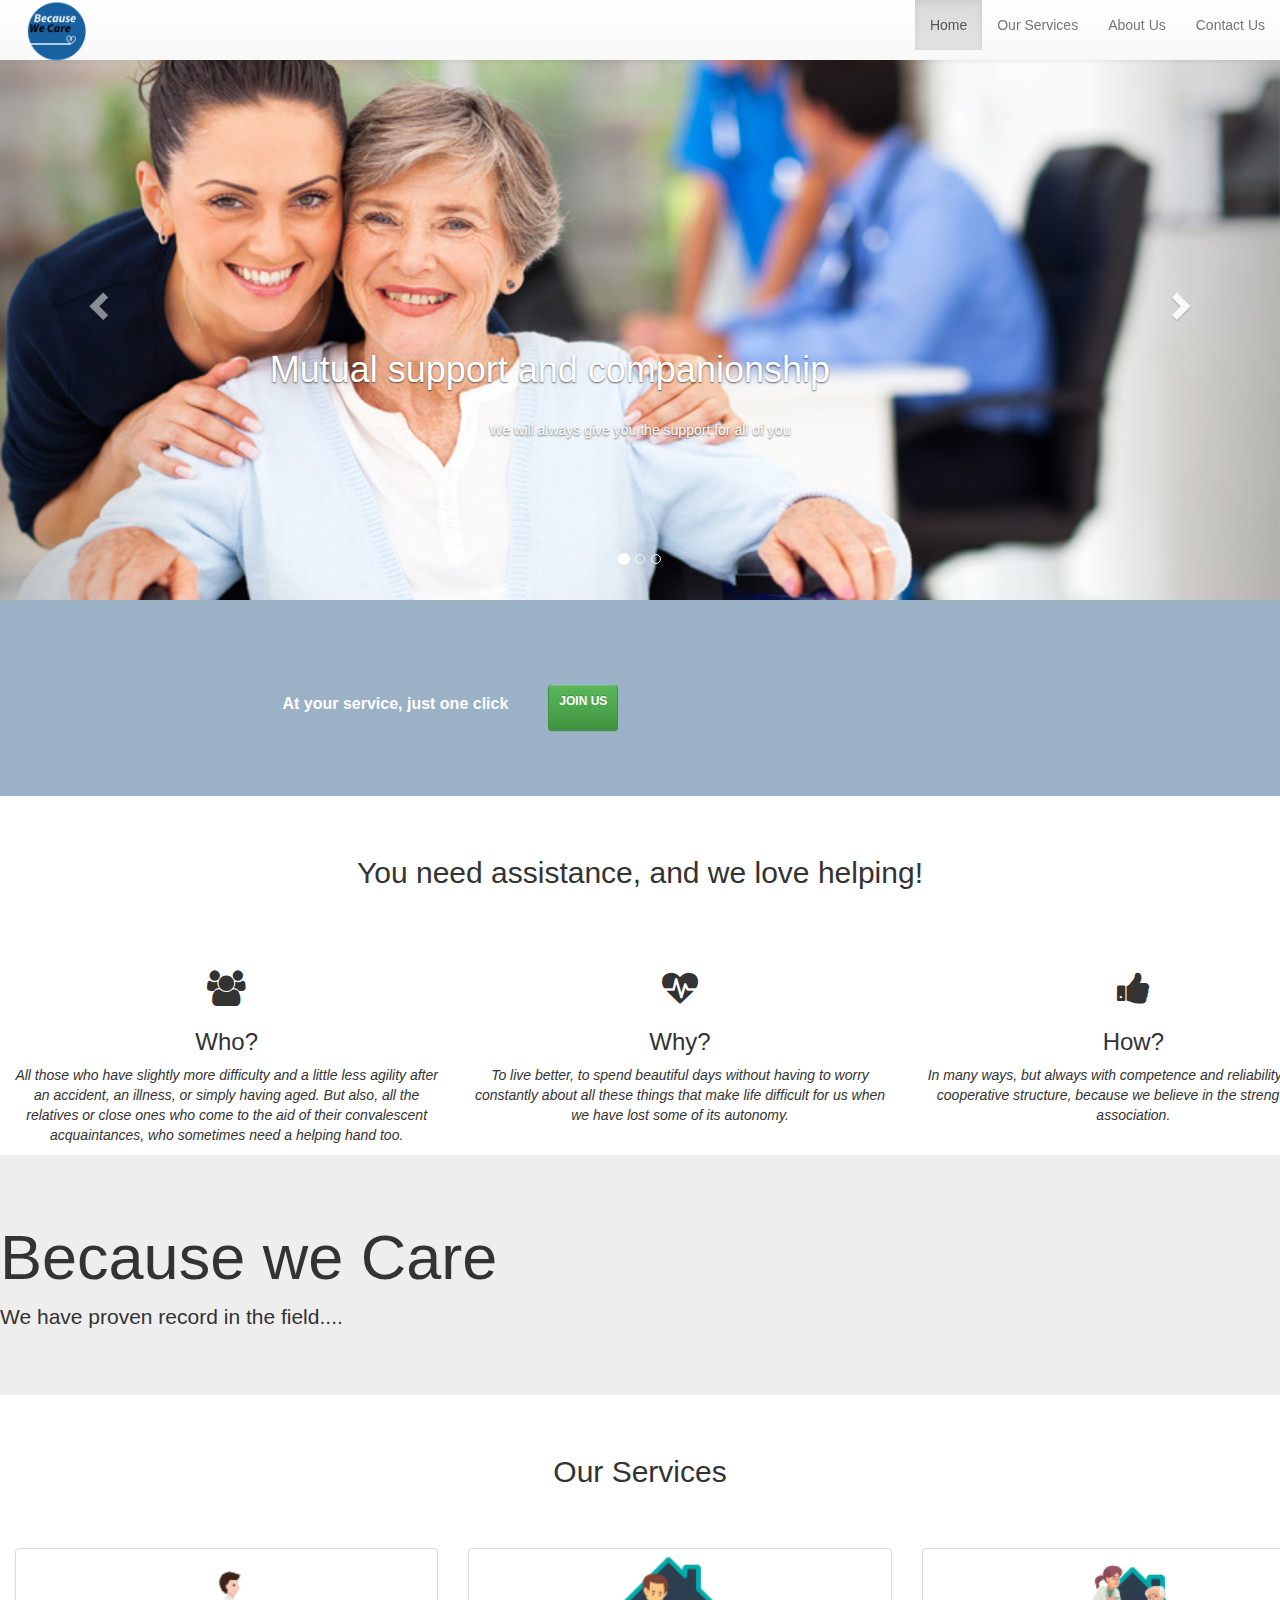
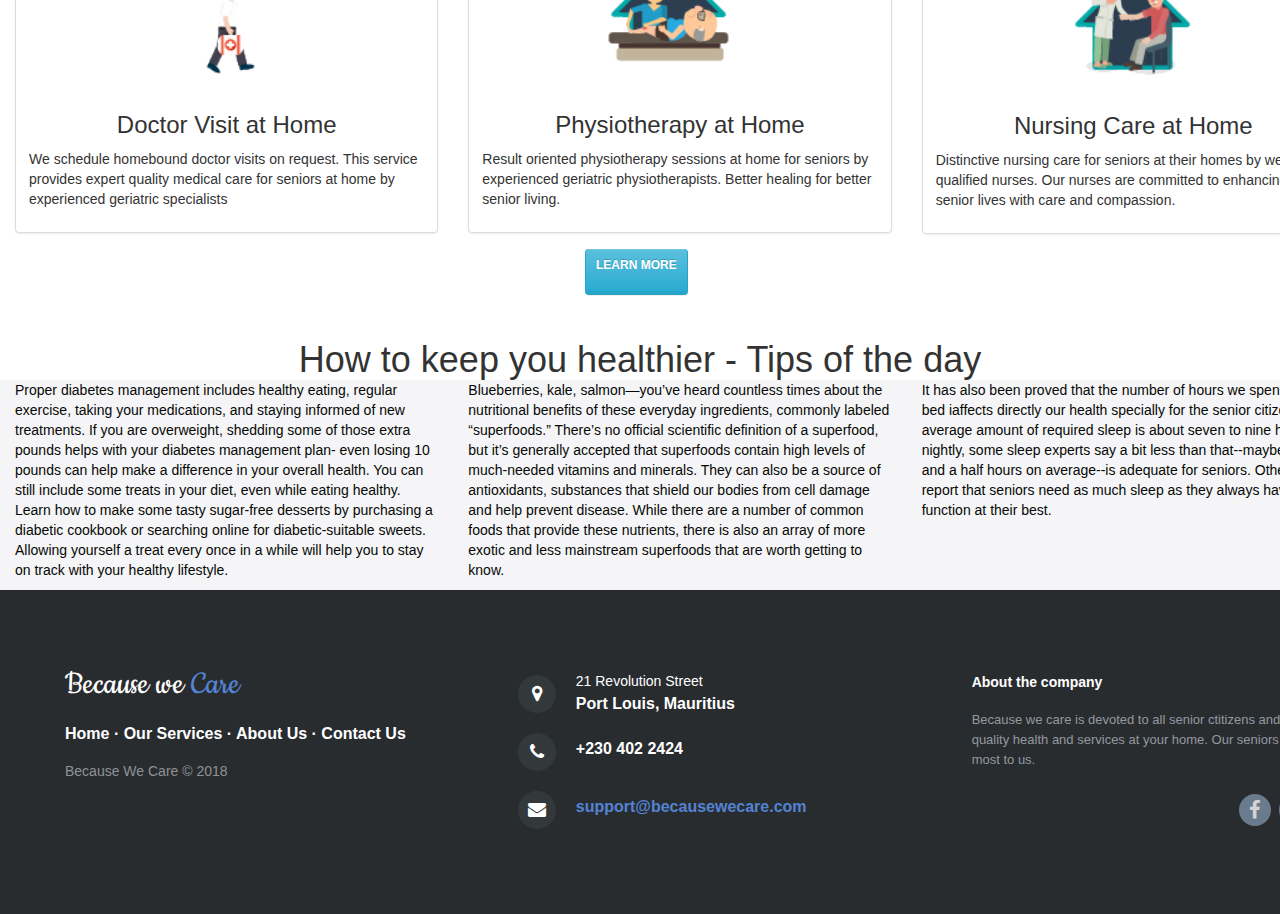
<file: index.html>
<!DOCTYPE html>
<html>

<head>
    <meta charset="utf-8">
    <meta name="viewport" content="width=device-width, initial-scale=1.0">
    <title>asq</title>
    <link rel="stylesheet" href="assets/bootstrap/css/bootstrap.min.css">
    <link rel="stylesheet" href="https://fonts.googleapis.com/css?family=Cookie">
    <link rel="stylesheet" href="assets/fonts/font-awesome.min.css">
    <link rel="stylesheet" href="assets/css/user.css">
    <link rel="stylesheet" href="assets/css/Pretty-Footer.css">
    <link rel="stylesheet" href="assets/css/Pretty-Header.css">
    <link rel="stylesheet" href="assets/css/Bootstrap-Payment-Form.css">
    <link rel="stylesheet" href="assets/css/Pretty-Registration-Form.css">
    <link rel="stylesheet" href="assets/css/animate.css">
    <link rel="stylesheet" href="https://cdnjs.cloudflare.com/ajax/libs/animate.css/3.5.2/animate.min.css">
</head>

<body>
    <nav class="navbar navbar-default navbar-fixed-top">
        <div class="container-fluid">
            <div class="navbar-header">
                <a class="navbar-brand navbar-link" href="#"><img src="assets/img/8d54b789-600f-4e2d-b4c4-ad53453a93cf.png" id="logo"> </a>
                <button class="navbar-toggle collapsed" data-toggle="collapse" data-target="#navcol-2"><span class="sr-only">Toggle navigation</span><span class="icon-bar"></span><span class="icon-bar"></span><span class="icon-bar"></span></button>
            </div>
            <div class="collapse navbar-collapse" id="navcol-2">
                <ul class="nav navbar-nav navbar-right">
                    <li class="active" role="presentation"><a href="index.html" target="_parent">Home </a></li>
                    <li role="presentation"><a href="services.html" target="_parent">Our Services</a></li>
                    <li role="presentation"><a href="about.html" target="_parent">About Us</a></li>
                    <li role="presentation"><a href="contact.html" target="_parent">Contact Us</a></li>
                </ul>
            </div>
        </div>
    </nav>
    <div class="carousel slide" data-ride="carousel" id="carousel-1">
        <div class="carousel-inner" role="listbox">
            <div class="item active"><img src="assets/img/WebVersion_HighRes_CareerMember_AccordionImage.jpg" alt="Slide Image" width="1920px">
                <div class="carousel-caption">
                    <h1 class="text-nowrap text-muted animated bounceInLeft">Mutual support and companionship</h1>
                    <p class="animated bounceInRight">We will always give you the support for all of you</p>
                </div>
            </div>
            <div class="item"><img src="assets/img/homecarepickeringajax-banner2.jpg" alt="Slide Image" width="1920px"></div>
            <div class="item"><img src="assets/img/hero-banner.jpg" alt="Slide Image" width="1920px">
                <div class="carousel-caption">
                    <h1 class="animated fadeInDown"><strong>Proximity and availability</strong></h1>
                    <p class="animated fadeInUp"><strong>We bring hospital services to you</strong></p>
                </div>
            </div>
        </div>
        <div><a class="left carousel-control" href="#carousel-1" role="button" data-slide="prev"><i class="glyphicon glyphicon-chevron-left"></i><p class="help-block">Help text for a form field.</p><span class="sr-only">Previous</span></a><a class="right carousel-control"
            href="#carousel-1" role="button" data-slide="next"><i class="glyphicon glyphicon-chevron-right"></i><span class="sr-only">Next</span></a></div>
        <ol class="carousel-indicators">
            <li data-target="#carousel-1" data-slide-to="0" class="active"></li>
            <li data-target="#carousel-1" data-slide-to="1"></li>
            <li data-target="#carousel-1" data-slide-to="2"></li>
        </ol>
    </div>
    <footer id="higher">
        <div class="container">
            <div class="row">
                <div class="col-lg-4 col-md-12">
                    <p class="text-right"><strong>At your service, just one click </strong></p>
                </div>
                <div class="col-lg-4 col-md-12"><a class="btn btn-success" role="button" href="contact.html">Join us</a></div>
            </div>
        </div>
    </footer>
    <section class="testimonials">
        <h2 class="text-center">You need assistance, and we love helping!</h2>
        <div></div>
    </section>
    <div class="row">
        <div class="col-md-4">
            <h1 class="text-center"><i class="fa fa-users"></i></h1>
            <h3 class="text-center">Who? </h3>
            <p class="text-center"><em>All those who have slightly more difficulty and a little less agility after an accident, an illness, or simply having aged. But also, all the relatives or close ones who come to the aid of their convalescent acquaintances, who sometimes need a helping hand too.</em>                </p>
        </div>
        <div class="col-md-4">
            <h1 class="text-center"><i class="fa fa-heartbeat"></i></h1>
            <h3 class="text-center">Why? </h3>
            <p class="text-center"><em>To live better, to spend beautiful days without having to worry constantly about all these things that make life difficult for us when we have lost some of its autonomy.</em> </p>
        </div>
        <div class="col-md-4">
            <h1 class="text-center"><i class="fa fa-thumbs-up"></i></h1>
            <h3 class="text-center">How? </h3>
            <p class="text-center"><em>In many ways, but always with competence and reliability. Within a cooperative structure, because we believe in the strength of the association.</em> </p>
        </div>
    </div>
    <div class="jumbotron">
        <h1>Because we Care</h1>
        <p>We have proven record in the field....</p>
    </div>
    <section class="testimonials">
        <h2 class="text-center">Our Services</h2></section>
    <div class="row">
        <div class="col-md-4">
            <div class="thumbnail"><img src="assets/img/doctorvisit.png">
                <div class="caption">
                    <h3 class="text-center">Doctor Visit at Home</h3>
                    <p>We schedule homebound doctor visits on request. This service provides expert quality medical care for seniors at home by experienced geriatric specialists</p>
                </div>
            </div>
        </div>
        <div class="col-md-4">
            <div class="thumbnail"><img src="assets/img/physiotherapy.png">
                <div class="caption">
                    <h3 class="text-center">Physiotherapy at Home </h3>
                    <p>Result oriented physiotherapy sessions at home for seniors by experienced geriatric physiotherapists. Better healing for better senior living.</p>
                </div>
            </div>
        </div>
        <div class="col-md-4">
            <div class="thumbnail"><img src="assets/img/nursinghome.png">
                <div class="caption">
                    <h3 class="text-center">Nursing Care at Home </h3>
                    <p>Distinctive nursing care for seniors at their homes by well-qualified nurses. Our nurses are committed to enhancing the senior lives with care and compassion. </p>
                </div>
            </div>
        </div>
    </div>
    <div class="container">
        <div class="col-md-12"><a class="btn btn-info learn" role="button" href="services.html">Learn more</a></div>
        <h1 class="text-center tips">How to keep you healthier - Tips of the day</h1></div>
    <div class="row tips">
        <div class="col-md-4">
            <p><strong> </strong>Proper diabetes management includes healthy eating, regular exercise, taking your medications, and staying informed of new treatments. If you are overweight, shedding some of those extra pounds helps with your diabetes management
                plan- even losing 10 pounds can help make a difference in your overall health. You can still include some treats in your diet, even while eating healthy. Learn how to make some tasty sugar-free desserts by purchasing a diabetic cookbook
                or searching online for diabetic-suitable sweets. Allowing yourself a treat every once in a while will help you to stay on track with your healthy lifestyle.</p>
        </div>
        <div class="col-md-4">
            <p>Blueberries, kale, salmon—you’ve heard countless times about the nutritional benefits of these everyday ingredients, commonly labeled “superfoods.” There’s no official scientific definition of a superfood, but it’s generally accepted that
                superfoods contain high levels of much-needed vitamins and minerals. They can also be a source of antioxidants, substances that shield our bodies from cell damage and help prevent disease. While there are a number of common foods that
                provide these nutrients, there is also an array of more exotic and less mainstream superfoods that are worth getting to know. </p>
        </div>
        <div class="col-md-4">
            <p>It has also been proved that the number of hours we spent on our bed iaffects directly our health specially for the senior citizens.The average amount of required sleep is about seven to nine hours nightly, some sleep experts say a bit less
                than that--maybe about 7 and a half hours on average--is adequate for seniors. Other experts report that seniors need as much sleep as they always have to function at their best. </p>
        </div>
    </div>
    <footer class="site-footer">
        <footer>
            <div class="row">
                <div class="col-md-4 col-sm-6 footer-navigation">
                    <h3><a href="#">Because we <span>Care </span></a></h3>
                    <p class="links"><a href="#">Home</a><strong> · </strong><a href="#">Our Services</a><strong> · </strong><a href="#">About Us </a><strong>· </strong><a href="#">Contact Us</a></p>
                    <p class="company-name">Because We Care © 2018</p>
                </div>
                <div class="col-md-4 col-sm-6 footer-contacts">
                    <div><span class="fa fa-map-marker footer-contacts-icon"> </span>
                        <p><span class="new-line-span">21 Revolution Street</span> Port Louis, Mauritius</p>
                    </div>
                    <div><i class="fa fa-phone footer-contacts-icon"></i>
                        <p class="footer-center-info email text-left"> +230 402 2424</p>
                    </div>
                    <div><i class="fa fa-envelope footer-contacts-icon"></i>
                        <p> <a href="#" target="_blank">support@becausewecare.com</a></p>
                    </div>
                </div>
                <div class="clearfix visible-sm-block"></div>
                <div class="col-md-4 footer-about">
                    <h4>About the company</h4>
                    <p> Because we care is devoted to all senior ctitizens and provide best quality health and services at your home. Our seniors health matterrs the most to us. </p>
                    <div class="social-links social-icons"><a href="#"><i class="fa fa-facebook"></i></a><a href="#"><i class="fa fa-twitter"></i></a><a href="#"><i class="fa fa-linkedin"></i></a><a href="#"><i class="fa fa-github"></i></a></div>
                </div>
            </div>
        </footer>
    </footer>
    <script src="assets/js/jquery.min.js"></script>
    <script src="assets/bootstrap/js/bootstrap.min.js"></script>
</body>

</html>
</file>
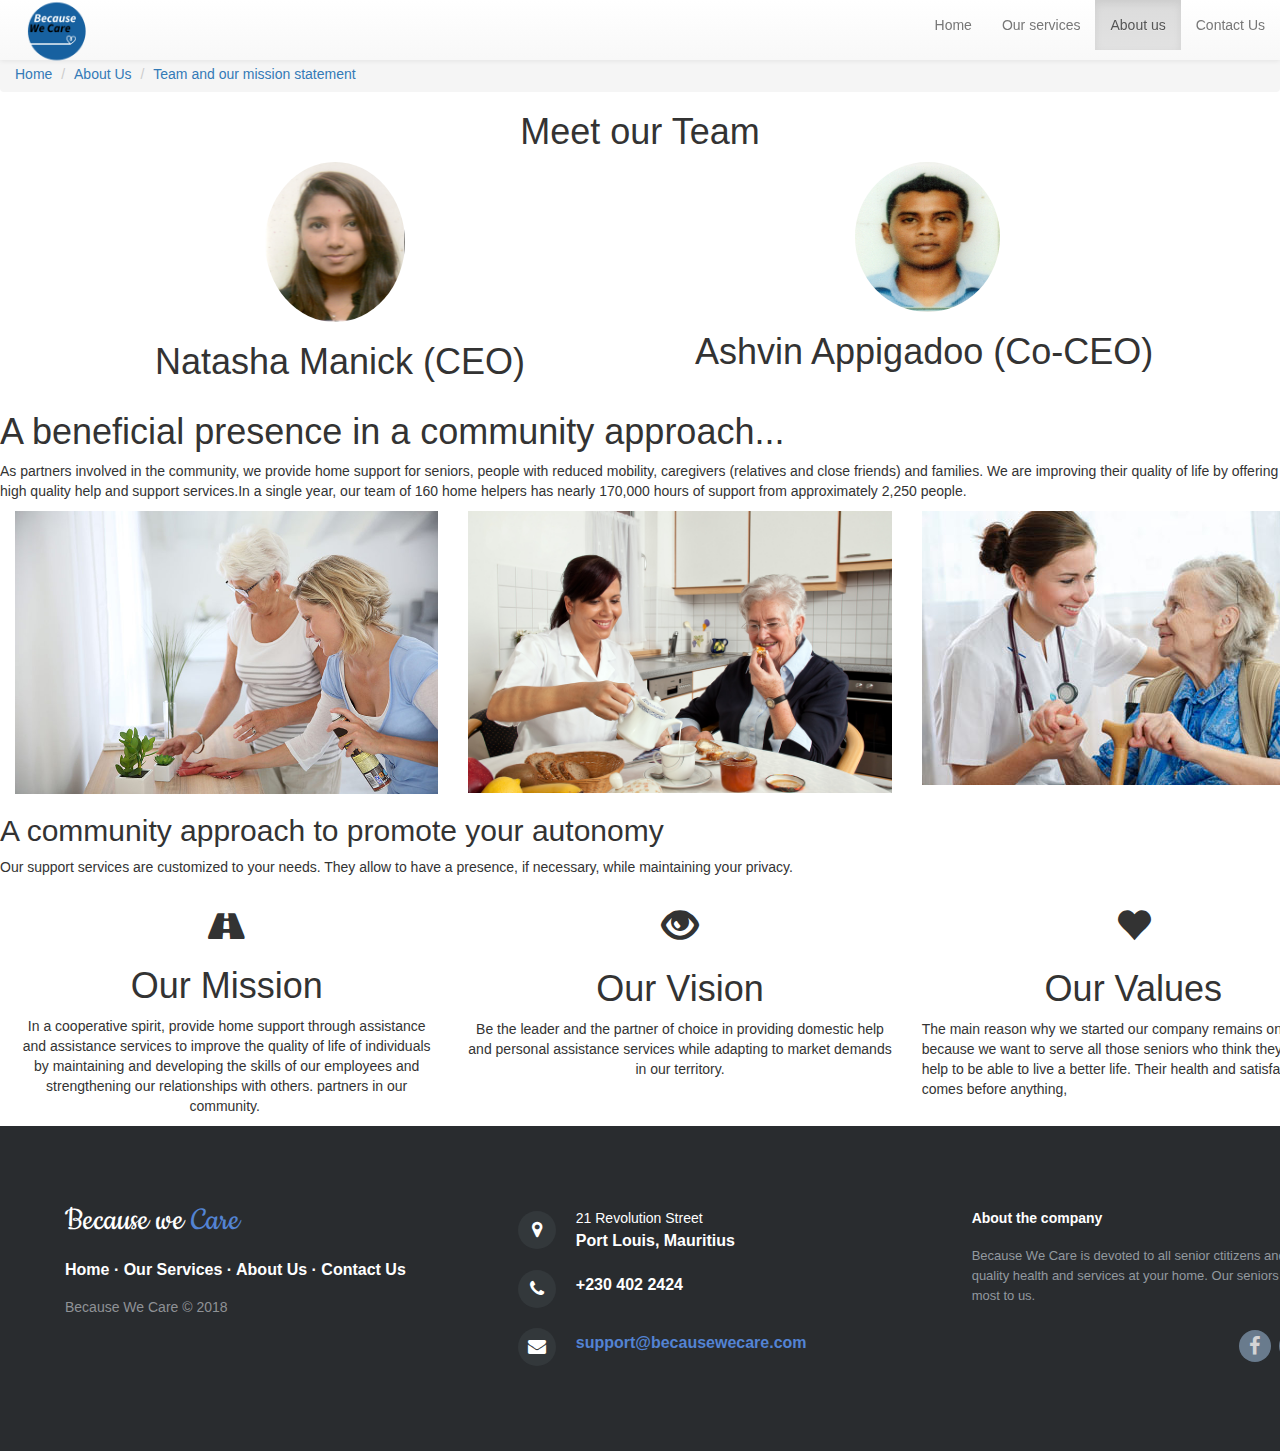
<file: about.html>
<!DOCTYPE html>
<html>

<head>
    <meta charset="utf-8">
    <meta name="viewport" content="width=device-width, initial-scale=1.0">
    <title>Because We Care</title>
    <link rel="stylesheet" href="assets/bootstrap/css/bootstrap.min.css">
    <link rel="stylesheet" href="https://fonts.googleapis.com/css?family=Cookie">
    <link rel="stylesheet" href="assets/fonts/font-awesome.min.css">
    <link rel="stylesheet" href="assets/css/user.css">
    <link rel="stylesheet" href="assets/css/Pretty-Footer.css">
    <link rel="stylesheet" href="assets/css/Pretty-Header.css">
    <link rel="stylesheet" href="assets/css/Bootstrap-Payment-Form.css">
    <link rel="stylesheet" href="assets/css/Pretty-Registration-Form.css">
    <link rel="stylesheet" href="assets/css/animate.css">
    <link rel="stylesheet" href="https://cdnjs.cloudflare.com/ajax/libs/animate.css/3.5.2/animate.min.css">
</head>

<body>
    <nav class="navbar navbar-default navbar-fixed-top">
        <div class="container-fluid">
            <div class="navbar-header">
                <a class="navbar-brand navbar-link" href="#"><img src="assets/img/8d54b789-600f-4e2d-b4c4-ad53453a93cf.png" id="logo"> </a>
                <button class="navbar-toggle collapsed" data-toggle="collapse" data-target="#navcol-2"><span class="sr-only">Toggle navigation</span><span class="icon-bar"></span><span class="icon-bar"></span><span class="icon-bar"></span></button>
            </div>
            <div class="collapse navbar-collapse" id="navcol-2">
                <ul class="nav navbar-nav navbar-right">
                    <li role="presentation"><a href="index.html" target="_top">Home </a></li>
                    <li role="presentation"><a href="about.html">Our services</a></li>
                    <li class="active" role="presentation"><a href="about.html">About us</a></li>
                    <li role="presentation"><a href="contact.html">Contact Us</a></li>
                </ul>
            </div>
        </div>
    </nav>
    <div class="row">
        <div class="col-md-4">
            <h3 class="text-center">Who? </h3></div>
        <div class="col-md-4">
            <h3 class="text-center">Why? </h3></div>
        <div class="col-md-4">
            <h3 class="text-center">How? </h3></div>
    </div>
    <ol class="breadcrumb">
        <li><a><span>Home</span></a></li>
        <li><a><span>About Us</span></a></li>
        <li><a><span>Team and our mission statement</span></a></li>
    </ol>
    <h1 class="text-center">Meet our Team</h1>
    <div class="row">
        <div class="col-md-6"><img class="img-rounded ceo" src="assets/img/Capture22.PNG">
            <h1 class="text-center">Natasha Manick (CEO)</h1>
            <p class="text-center"> </p>
        </div>
        <div class="col-md-6"><img class="img-rounded ceo2" src="assets/img/passport.jpg">
            <h1>Ashvin Appigadoo (Co-CEO)</h1>
            <p class="text-center"> </p>
        </div>
    </div>
    <h1 id="approach">A beneficial presence in a community approach... </h1>
    <p id="subapproach">As partners involved in the community, we provide home support for seniors, people with reduced mobility, caregivers (relatives and close friends) and families. We are improving their quality of life by offering high quality help and support services.In
        a single year, our team of 160 home helpers has nearly 170,000 hours of support from approximately 2,250 people. </p>
    <div class="row">
        <div class="col-md-4"><img class="img-responsive" src="assets/img/better-at-home-pic.jpg"></div>
        <div class="col-md-4"><img class="img-responsive" src="assets/img/bigstock-nurse-helps-elderly-woman-at-b-25297304.jpg"></div>
        <div class="col-md-4"><img class="img-responsive" src="assets/img/practice-nurse-caroline-springs.jpg"></div>
    </div>
    <h2 id="community">A community approach to promote your autonomy </h2>
    <p id="subcommunity">Our support services are customized to your needs. They allow to have a presence, if necessary, while maintaining your privacy.</p>
    <div class="row">
        <div class="col-md-4 item">
            <h1 class="text-center"><i class="fa fa-road"></i></h1>
            <h1 class="text-center">Our Mission</h1>
            <p class="text-center">In a cooperative spirit, provide home support through assistance and assistance services to improve the quality of life of individuals by maintaining and developing the skills of our employees and strengthening our relationships with others.
                partners in our community.&nbsp; </p>
        </div>
        <div class="col-md-4">
            <h1 class="text-center"><i class="glyphicon glyphicon-eye-open"></i></h1>
            <h1 class="text-center">Our Vision</h1>
            <p class="text-center">Be the leader and the partner of choice in providing domestic help and personal assistance services while adapting to market demands in our territory. </p>
        </div>
        <div class="col-md-4">
            <h1 class="text-center"><i class="glyphicon glyphicon-heart"></i></h1>
            <h1 class="text-center">Our Values</h1>
            <p>The main reason why we started our company remains only because we want to serve all those seniors who think they need help to be able to live a better life. Their health and satisfaction comes before anything,</p>
        </div>
    </div>
    <footer class="site-footer">
        <footer>
            <div class="row">
                <div class="col-md-4 col-sm-6 footer-navigation">
                    <h3><a href="#">Because we <span>Care </span></a></h3>
                    <p class="links"><a href="#">Home</a><strong> · </strong><a href="#">Our Services</a><strong> · </strong><a href="#">About Us</a><strong> · </strong><a href="#">Contact Us</a></p>
                    <p class="company-name">Because We Care © 2018</p>
                </div>
                <div class="col-md-4 col-sm-6 footer-contacts">
                    <div><span class="fa fa-map-marker footer-contacts-icon"> </span>
                        <p><span class="new-line-span">21 Revolution Street</span> Port Louis, Mauritius</p>
                    </div>
                    <div><i class="fa fa-phone footer-contacts-icon"></i>
                        <p class="footer-center-info email text-left"> +230 402 2424</p>
                    </div>
                    <div><i class="fa fa-envelope footer-contacts-icon"></i>
                        <p> <a href="#" target="_blank">support@becausewecare.com</a></p>
                    </div>
                </div>
                <div class="clearfix visible-sm-block"></div>
                <div class="col-md-4 footer-about">
                    <h4>About the company</h4>
                    <p> Because We Care is devoted to all senior ctitizens and provide best quality health and services at your home. Our seniors health matterrs the most to us.
                    </p>
                    <div class="social-links social-icons"><a href="#"><i class="fa fa-facebook"></i></a><a href="#"><i class="fa fa-twitter"></i></a><a href="#"><i class="fa fa-linkedin"></i></a><a href="#"><i class="fa fa-github"></i></a></div>
                </div>
            </div>
        </footer>
    </footer>
    <script src="assets/js/jquery.min.js"></script>
    <script src="assets/bootstrap/js/bootstrap.min.js"></script>
</body>

</html>
</file>
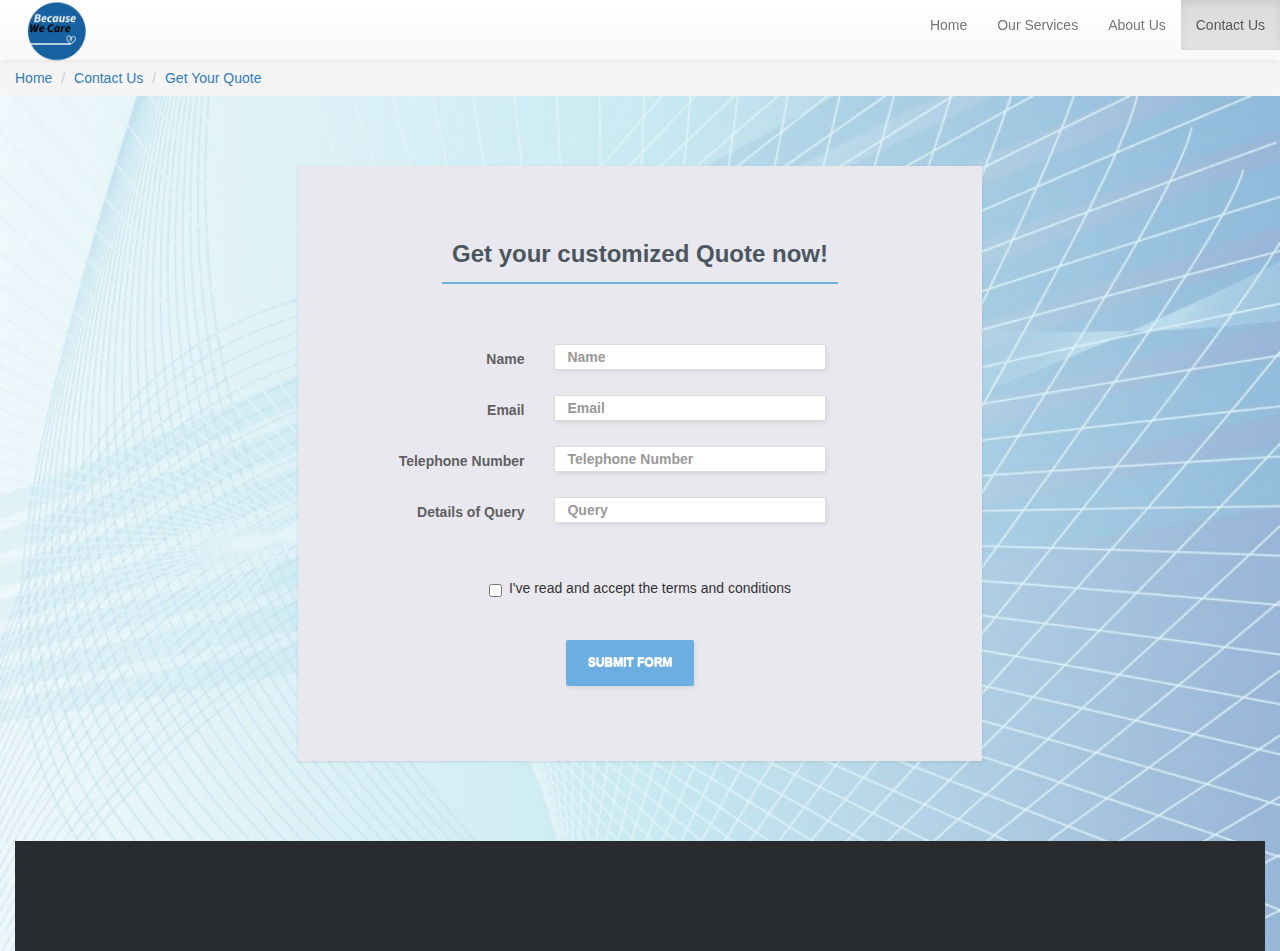
<file: contact.html>
<!DOCTYPE html>
<html>

<head>
    <meta charset="utf-8">
    <meta name="viewport" content="width=device-width, initial-scale=1.0">
    <title>asq</title>
    <link rel="stylesheet" href="assets/bootstrap/css/bootstrap.min.css">
    <link rel="stylesheet" href="https://fonts.googleapis.com/css?family=Cookie">
    <link rel="stylesheet" href="assets/fonts/font-awesome.min.css">
    <link rel="stylesheet" href="assets/css/user.css">
    <link rel="stylesheet" href="assets/css/Pretty-Footer.css">
    <link rel="stylesheet" href="assets/css/Pretty-Header.css">
    <link rel="stylesheet" href="assets/css/Bootstrap-Payment-Form.css">
    <link rel="stylesheet" href="assets/css/Pretty-Registration-Form.css">
    <link rel="stylesheet" href="assets/css/animate.css">
    <link rel="stylesheet" href="https://cdnjs.cloudflare.com/ajax/libs/animate.css/3.5.2/animate.min.css">
</head>

<body>
    <nav class="navbar navbar-default navbar-fixed-top">
        <div class="container-fluid">
            <div class="navbar-header">
                <a class="navbar-brand navbar-link" href="#"><img src="assets/img/8d54b789-600f-4e2d-b4c4-ad53453a93cf.png" id="logo"></a>
                <button class="navbar-toggle collapsed" data-toggle="collapse" data-target="#navcol-2"><span class="sr-only">Toggle navigation</span><span class="icon-bar"></span><span class="icon-bar"></span><span class="icon-bar"></span></button>
            </div>
            <div class="collapse navbar-collapse" id="navcol-2">
                <ul class="nav navbar-nav navbar-right">
                    <li role="presentation"><a href="index.html" target="_parent">Home </a></li>
                    <li role="presentation"><a href="services.html" target="_parent">Our Services</a></li>
                    <li role="presentation"><a href="about.html" target="_parent">About Us</a></li>
                    <li class="active" role="presentation"><a href="contact.html" target="_parent">Contact Us</a></li>
                </ul>
            </div>
        </div>
    </nav>
    <section class="testimonials"></section>
    <section class="testimonials"></section>
    <ol class="breadcrumb">
        <li><a><span>Home</span></a></li>
        <li><a><span>Contact Us</span></a></li>
        <li><a><span>Get Your Quote</span></a></li>
    </ol>
    <div class="row register-form">
        <div class="col-md-8 col-md-offset-2">
            <form class="form-horizontal custom-form" target="_blank" method="POST" action="http://formspree.io/ashvinappi@gmail.com">
                <header></header>
                <h1>Get your customized Quote now!</h1>
                <div class="form-group">
                    <div class="col-sm-4 label-column">
                        <label class="control-label" for="name-input-field">Name </label>
                    </div>
                    <div class="col-sm-6 input-column">
                        <input class="form-control" type="text" required="" autofocus="" name="name" placeholder="Name">
                    </div>
                </div>
                <div class="form-group">
                    <div class="col-sm-4 label-column">
                        <label class="control-label" for="email-input-field">Email </label>
                    </div>
                    <div class="col-sm-6 input-column">
                        <input class="form-control" type="email" required="" autofocus="" autocomplete="off" inputmode="email" name="email" placeholder="Email">
                    </div>
                </div>
                <div class="form-group">
                    <div class="col-sm-4 label-column">
                        <label class="control-label" for="pawssword-input-field">Telephone Number</label>
                    </div>
                    <div class="col-sm-6 input-column">
                        <input class="form-control" type="tel" required="" maxlength="8" minlength="8" autofocus="" autocomplete="off" inputmode="tel" placeholder="Telephone Number">
                    </div>
                </div>
                <div class="form-group">
                    <div class="col-sm-4 label-column">
                        <label class="control-label" for="repeat-pawssword-input-field">Details of Query</label>
                    </div>
                    <div class="col-sm-6 input-column">
                        <input class="form-control" type="text" autofocus="" autocomplete="off" name="Query" placeholder="Query">
                    </div>
                </div>
                <div class="form-group"></div>
                <div class="checkbox">
                    <label>
                        <input type="checkbox" required="">I've read and accept the terms and conditions</label>
                </div>
                <button class="btn btn-default submit-button" type="submit">Submit Form</button>
            </form>
        </div>
        <div class="col-md-12">
            <footer></footer>
        </div>
    </div>
    <script src="assets/js/jquery.min.js"></script>
    <script src="assets/bootstrap/js/bootstrap.min.js"></script>
</body>

</html>
</file>
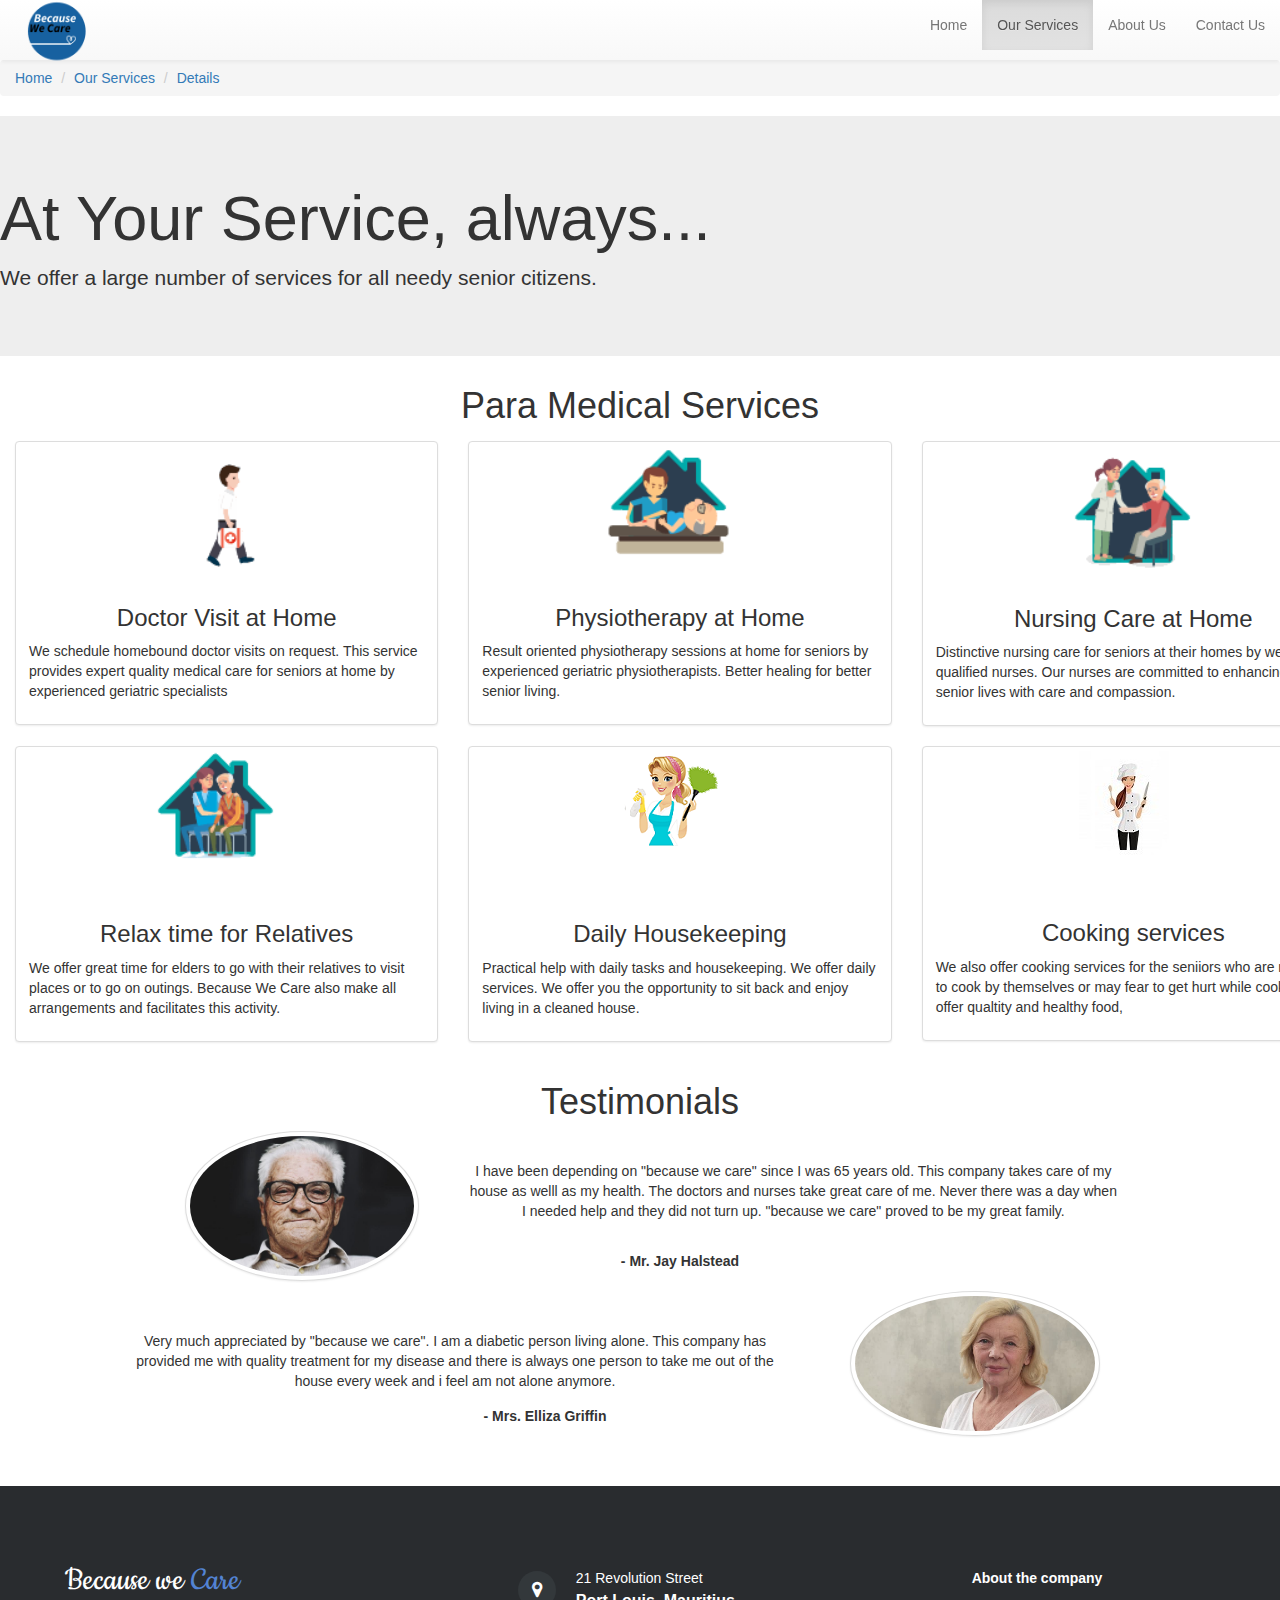
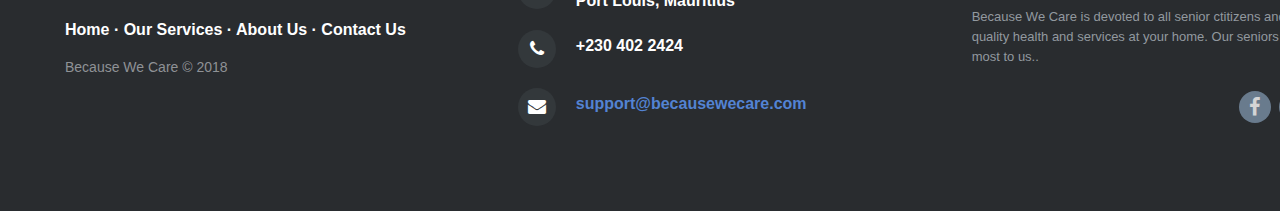
<file: services.html>
<!DOCTYPE html>
<html>

<head>
    <meta charset="utf-8">
    <meta name="viewport" content="width=device-width, initial-scale=1.0">
    <title>Because We Care</title>
    <link rel="stylesheet" href="assets/bootstrap/css/bootstrap.min.css">
    <link rel="stylesheet" href="https://fonts.googleapis.com/css?family=Cookie">
    <link rel="stylesheet" href="assets/fonts/font-awesome.min.css">
    <link rel="stylesheet" href="assets/css/user.css">
    <link rel="stylesheet" href="assets/css/Pretty-Footer.css">
    <link rel="stylesheet" href="assets/css/Pretty-Header.css">
    <link rel="stylesheet" href="assets/css/Bootstrap-Payment-Form.css">
    <link rel="stylesheet" href="assets/css/Pretty-Registration-Form.css">
    <link rel="stylesheet" href="assets/css/animate.css">
    <link rel="stylesheet" href="https://cdnjs.cloudflare.com/ajax/libs/animate.css/3.5.2/animate.min.css">
</head>

<body>
    <nav class="navbar navbar-default navbar-fixed-top">
        <div class="container-fluid">
            <div class="navbar-header">
                <a class="navbar-brand navbar-link" href="#"><img src="assets/img/8d54b789-600f-4e2d-b4c4-ad53453a93cf.png" id="logo"> </a>
                <button class="navbar-toggle collapsed" data-toggle="collapse" data-target="#navcol-2"><span class="sr-only">Toggle navigation</span><span class="icon-bar"></span><span class="icon-bar"></span><span class="icon-bar"></span></button>
            </div>
            <div class="collapse navbar-collapse" id="navcol-2">
                <ul class="nav navbar-nav navbar-right">
                    <li role="presentation"><a href="index.html" target="_parent">Home </a></li>
                    <li class="active" role="presentation"><a href="about.html" target="_parent">Our Services</a></li>
                    <li role="presentation"><a href="about.html" target="_parent">About Us</a></li>
                    <li role="presentation"><a href="contact.html" target="_parent">Contact Us</a></li>
                </ul>
            </div>
        </div>
    </nav>
    <section class="testimonials"></section>
    <ol class="breadcrumb">
        <li><a><span>Home</span></a></li>
        <li><a><span>Our Services</span></a></li>
        <li><a><span>Details </span></a></li>
    </ol>
    <div class="jumbotron">
        <h1 id="service"> At Your Service, always...</h1>
        <p id="subservice">We offer a large number of services for all needy senior citizens.</p>
    </div>
    <h1 class="text-center">Para Medical Services</h1>
    <div class="media">
        <div class="media-left">
            <a></a>
        </div>
        <div class="media-body"></div>
    </div>
    <div class="row">
        <div class="col-md-4">
            <div class="thumbnail"><img src="assets/img/doctorvisit.png">
                <div class="caption">
                    <h3 class="text-center">Doctor Visit at Home</h3>
                    <p>We schedule homebound doctor visits on request. This service provides expert quality medical care for seniors at home by experienced geriatric specialists</p>
                </div>
            </div>
        </div>
        <div class="col-md-4">
            <div class="thumbnail"><img src="assets/img/physiotherapy.png">
                <div class="caption">
                    <h3 class="text-center">Physiotherapy at Home </h3>
                    <p>Result oriented physiotherapy sessions at home for seniors by experienced geriatric physiotherapists. Better healing for better senior living.</p>
                </div>
            </div>
        </div>
        <div class="col-md-4">
            <div class="thumbnail"><img src="assets/img/nursinghome.png">
                <div class="caption">
                    <h3 class="text-center">Nursing Care at Home </h3>
                    <p>Distinctive nursing care for seniors at their homes by well-qualified nurses. Our nurses are committed to enhancing the senior lives with care and compassion. </p>
                </div>
            </div>
        </div>
    </div>
    <div class="row">
        <div class="col-md-4">
            <div class="thumbnail"><img src="assets/img/nursingassitance.png">
                <div class="caption">
                    <h3 class="text-center">Relax time for Relatives</h3>
                    <p>We offer great time for elders to go with their relatives to visit places or to go on outings. Because We Care also make all arrangements and facilitates this activity.</p>
                </div>
            </div>
        </div>
        <div class="col-md-4">
            <div class="thumbnail"><img src="assets/img/Carolina-Cleaning-Service-Lady-.png">
                <div class="caption">
                    <h3 class="text-center">Daily Housekeeping</h3>
                    <p>Practical help with daily tasks and housekeeping. We offer daily services. We offer you the opportunity to sit back and enjoy living in a cleaned house.</p>
                </div>
            </div>
        </div>
        <div class="col-md-4">
            <div class="thumbnail"><img src="assets/img/young-attractive-woman-in-restaurant-chef-hat-with-knife-and-spatula-isolated-on-white-background-vector-illustration_1284-2388.jpg">
                <div class="caption">
                    <h3 class="text-center">Cooking services</h3>
                    <p>We also offer cooking services for the seniiors who are not able to cook by themselves or may fear to get hurt while cooking.We offer qualtity and healthy food,</p>
                </div>
            </div>
        </div>
    </div>
    <h1> </h1>
    <h1 class="text-center">Testimonials </h1>
    <div class="row">
        <div class="col-md-4"><img class="img-thumbnail img-responsive test1" src="assets/img/landscape-portrait-of-old-man-wearing-glasses-xlarge.jpg"></div>
        <div class="col-md-6">
            <p class="text-center text1">I have been depending on "because we care" since I was 65 years old. This company takes care of my house as welll as my health. The doctors and nurses take great care of me. Never there was a day when I needed help and they did not turn up.
                "because we care" proved to be my great family. </p>
        </div>
        <div class="col-md-12">
            <p class="text-center text2"><strong>- Mr. Jay Halstead</strong></p>
            <div class="row">
                <div class="col-md-6">
                    <p class="text-center testimonial2">Very much appreciated by "because we care". I am a diabetic person living alone. This company has provided me with quality treatment for my disease and there is always one person to take me out of the house every week and i feel am
                        not alone anymore.</p>
                </div>
                <div class="col-md-4"><img class="img-thumbnail testimonial2" src="assets/img/testimonial2.jpg"></div>
            </div>
            <div class="row">
                <div class="col-md-12">
                    <p class="text-center text3"><strong>- Mrs. Elliza Griffin</strong></p>
                </div>
            </div>
        </div>
    </div>
    <footer class="site-footer">
        <footer>
            <div class="row">
                <div class="col-md-4 col-sm-6 footer-navigation">
                    <h3><a href="#">Because we <span>Care </span></a></h3>
                    <p class="links"><a href="#">Home</a><strong> · </strong><a href="#">Our Services</a><strong> · </strong><a href="#">About Us</a><strong> · </strong><a href="#">Contact Us</a></p>
                    <p class="company-name">Because We Care © 2018</p>
                </div>
                <div class="col-md-4 col-sm-6 footer-contacts">
                    <div><span class="fa fa-map-marker footer-contacts-icon"> </span>
                        <p><span class="new-line-span">21 Revolution Street</span> Port Louis, Mauritius</p>
                    </div>
                    <div><i class="fa fa-phone footer-contacts-icon"></i>
                        <p class="footer-center-info email text-left"> +230 402 2424</p>
                    </div>
                    <div><i class="fa fa-envelope footer-contacts-icon"></i>
                        <p> <a href="#" target="_blank">support@becausewecare.com</a></p>
                    </div>
                </div>
                <div class="col-md-4 footer-about">
                    <h4>About the company</h4>
                    <p> Because We Care is devoted to all senior ctitizens and provide best quality health and services at your home. Our seniors health matterrs the most to us..
                    </p>
                    <div class="social-links social-icons"><a href="#"><i class="fa fa-facebook"></i></a><a href="#"><i class="fa fa-twitter"></i></a><a href="#"><i class="fa fa-linkedin"></i></a><a href="#"><i class="fa fa-github"></i></a></div>
                </div>
            </div>
        </footer>
    </footer>
    <script src="assets/js/jquery.min.js"></script>
    <script src="assets/bootstrap/js/bootstrap.min.js"></script>
</body>

</html>
</file>
<file: assets/css/user.css>
.navbar{
  margin-bottom:0px;
  border:none;
  height:60px;
  color:#fff;
}

.navbar-brand .glyphicon{
  margin-right:6px;
}

.hero{
  background:url(../../assets/img/WebVersion_HighRes_CareerMember_AccordionImage.jpg) no-repeat center;
  background-size:cover;
  border:none;
}

@media (min-width:992px) {
  .hero .get-it{
    text-align:right;
    margin-top:80px;
    padding-right:30px;
  }
}

@media (max-width:992px) {
  .hero .get-it{
    text-align:center;
  }
}

@media (max-width:992px) {
  .hero .phone-preview{
    text-align:center;
  }
}

.hero .get-it h1, .hero .get-it p{
  color:#fff;
  text-shadow:2px 2px 3px rgba(0,0,0,0.3);
  margin-bottom:40px;
}

.hero .get-it .btn{
  margin-left:10px;
  margin-bottom:10px;
  text-shadow:none;
}

div.iphone-mockup{
  position:relative;
  max-width:250px;
  margin:20px;
  display:inline-block;
}

.iphone-mockup img.device{
  width:100%;
  height:auto;
}

.iphone-mockup .screen{
  position:absolute;
  width:88%;
  height:77%;
  top:12%;
  border-radius:2px;
  left:6%;
  border:1px solid #444;
  background-color:#aaa;
  overflow:hidden;
  background:url(screen-content-iphone-6.jpg);
  background-size:cover;
  background-position:center;
}

.iphone-mockup .screen:before{
  content:'';
  background-color:#fff;
  position:absolute;
  width:70%;
  height:140%;
  top:-12%;
  right:-60%;
  transform:rotate(-19deg);
  opacity:0.2;
}

.icon-feature{
  text-align:center;
}

.icon-feature .glyphicon{
  font-size:60px;
}

section.features{
  background-color:#369;
  padding:40px 0;
  color:#fff;
}

.features h2{
  color:#fff;
}

.features .icon-features{
  margin-top:15px;
}

.testimonials blockquote{
  text-align:center;
}

section.testimonials{
  margin:60px 0;
}

.site-footer{
  padding:20px 0;
  text-align:center;
}

@media (min-width:768px) {
  .site-footer h5{
    text-align:left;
  }
}

.site-footer h5{
  color:inherit;
  font-size:20px;
}

.site-footer .social-icons a:hover{
  opacity:1;
}

.site-footer .social-icons a{
  display:inline-block;
  width:32px;
  border:none;
  font-size:20px;
  border-radius:50%;
  margin:4px;
  color:#fff;
  text-align:center;
  background-color:#798FA5;
  height:32px;
  opacity:0.8;
  line-height:32px;
}

@media (min-width:768px) {
  .site-footer .social-icons{
    text-align:right;
  }
}

.btn{
  position:absolute;
  transition:.5s ease;
  top:90%;
  left:50%;
  padding:8px 10px 17px;
  border-width:0 1px 4px 1px;
  font-size:12px;
  font-weight:bold;
  text-transform:uppercase;
}

img{
  border:0;
}

.col-xs-1, .col-sm-1, .col-md-1, .col-lg-1, .col-xs-2, .col-sm-2, .col-md-2, .col-lg-2, .col-xs-3, .col-sm-3, .col-md-3, .col-lg-3, .col-xs-4, .col-sm-4, .col-md-4, .col-lg-4, .col-xs-5, .col-sm-5, .col-md-5, .col-lg-5, .col-xs-6, .col-sm-6, .col-md-6, .col-lg-6, .col-xs-7, .col-sm-7, .col-md-7, .col-lg-7, .col-xs-8, .col-sm-8, .col-md-8, .col-lg-8, .col-xs-9, .col-sm-9, .col-md-9, .col-lg-9, .col-xs-10, .col-sm-10, .col-md-10, .col-lg-10, .col-xs-11, .col-sm-11, .col-md-11, .col-lg-11, .col-xs-12, .col-sm-12, .col-md-12, .col-lg-12{
  position:relative;
  min-height:1px;
  padding-left:15px;
  padding-right:15px;
}

#logo{
  max-height:92px;
  margin-top:-30px;
  display:inline-block;
}

.carousel-inner > .item > a > img, .carousel-inner > .item > img{
  display:block;
  max-width:100%;
  height:600px;
}

.text-muted{
  color:#ffffff;
  position:fixed;
  right:450px;
  bottom:200px;
}

h3.animated.flip{
  position:relative;
  right:20px;
  bottom:160px;
  color:#2e4dee;
}

h1.animated.flip{
  position:relative;
  right:20px;
  bottom:160px;
  color:#2e4dee;
}

h1.animated.fadeInDown{
  position:relative;
  right:20px;
  bottom:160px;
  color:#f8f8f8;
}

p.animated.fadeInUp{
  position:relative;
  bottom:140px;
  right:20px;
  color:#ffffff;
}

a.btn.btn-info.active.btn-lg{
}

a.btn.btn-success{
  position:relative;
  left:10px;
  bottom:10px;
}

button.btn.btn-default.learn{
  position:relative;
  bottom:45px;
  left:500px;
}

div.container{
  margin-top:40px;
}

a.btn.btn-info.learn{
  position:relative;
  bottom:45px;
  left:500px;
}

div.row.tips{
  color:#050804;
  background-color:#f5f5f7;
  margin-top:-10px;
}

div.row.register-form{
  background-image:url(../../assets/img/bg1.png);
  background-repeat:no-repeat;
  background-size:cover;
  margin-top:-20px;
}

button.btn.btn-default.submit-button{
  position:relative;
  bottom:-10px;
  left:-10px;
}

.breadcrumb{
  padding:8px 15px;
  list-style:none;
  background-color:#f5f5f5;
  border-radius:4px;
}

div.col-md-12.testimonials{
  margin-bottom:60px;
}

img.test1{
  max-height:150px;
  border-radius:50%;
  position:relative;
  left:170px;
}

p.text-center.text1{
  position:relative;
  top:30px;
}

p.text-center.testimonial2.1{
  position:relative;
  bottom:30px;
}

p.text-center.text2{
  position:relative;
  bottom:30px;
}

img.testimonial2{
  width:250px;
  border-radius:50%;
  position:relative;
  bottom:20px;
  left:140px;
}

p.testimonial2{
  position:relative;
  left:100px;
  bottom:-20px;
}

p.text-center.testimonial2.1{
}

p.text-center.testimonial2.1{
}

p.text-center.testimonial2.1{
}

p.text-center.text3{
  position:relative;
  bottom:50px;
  right:150px;
}

img.ceo{
  border-radius:50%;
  height:160px;
  width:140px;
  position:relative;
  right:-250px;
}

img.ceo2{
  border-radius:50%;
  width:145px;
  height:150px;
  position:relative;
  right:-160px;
}

p.animated.bounceInRight{
  position:relative;
  top:-100px;
}

.row{
  margin:0 auto;
  width:1360px;
}

div.row.register-form{
  margin-left:0;
  margin-right:0;
  width:inherit;
}

footer{
  background-color:#292c2f;
  box-shadow:0 1px 1px 0 rgba(0, 0, 0, 0.12);
  box-sizing:border-box;
  width:100%;
  text-align:left;
  font:bold 16px sans-serif;
  padding:55px 50px;
  bottom:0;
  color:#fff;
}

footer{
  width:inherit;
}
</file>
<file: assets/css/Pretty-Footer.css>
footer#higher{
  background-color:#9bb1c6;
  box-shadow:0 1px 1px 0 rgba(0, 0, 0, 0.12);
  box-sizing:border-box;
  width:100%;
  text-align:left;
  font:bold 16px sans-serif;
  padding:55px 50px;
  margin-top:0px;
  bottom:0;
  color:#fff;
}

footer{
  background-color:#292c2f;
  box-shadow:0 1px 1px 0 rgba(0, 0, 0, 0.12);
  box-sizing:border-box;
  width:100%;
  text-align:left;
  font:bold 16px sans-serif;
  padding:55px 50px;
  bottom:0;
  color:#fff;
}

.footer-navigation h3{
  margin:0;
  font:normal 36px Cookie, cursive;
  margin-bottom:20px;
  color:#fff;
}

.footer-navigation h3 a{
  text-decoration:none;
  color:#fff;
}

.footer-navigation h3 span{
  color:#5383d3;
}

.footer-navigation p.links a{
  color:#fff;
  text-decoration:none;
}

.footer-navigation p.company-name{
  color:#8f9296;
  font-size:14px;
  font-weight:normal;
  margin-top:20px;
}

@media (max-width:767px) {
  .footer-contacts{
    margin:30px 0;
  }
}

.footer-contacts p{
  display:inline-block;
  color:#ffffff;
  vertical-align:middle;
}

.footer-contacts p a{
  color:#5383d3;
  text-decoration:none;
}

.fa.footer-contacts-icon{
  background-color:#33383b;
  color:#fff;
  font-size:18px;
  width:38px;
  height:38px;
  border-radius:50%;
  text-align:center;
  line-height:38px;
  margin:10px 15px 10px 0;
}

span.new-line-span{
  display:block;
  font-weight:normal;
  display:block;
  font-weight:normal;
  font-size:14px;
  line-height:2;
}

.footer-about h4{
  display:block;
  color:#fff;
  font-size:14px;
  font-weight:bold;
  margin-bottom:20px;
}

.footer-about p{
  line-height:20px;
  color:#92999f;
  font-size:13px;
  font-weight:normal;
  margin:0;
}

div.social-links{
  margin-top:20px;
  color:#fff;
}

.social-links a{
  display:inline-block;
  width:35px;
  height:35px;
  cursor:pointer;
  background-color:#33383b;
  border-radius:2px;
  font-size:20px;
  color:#ffffff;
  text-align:center;
  line-height:35px;
  margin-right:5px;
  margin-bottom:5px;
}
</file>
<file: assets/css/Pretty-Header.css>
.custom-header{
  background:#292c2f;
  padding:20px 40px;
  box-sizing:border-box;
  border:0;
  border-radius:0;
}

.custom-header a.navbar-brand.navbar-link{
  color:#fff;
  font:normal 28px Cookie, Arial, Helvetica, sans-serif;
  line-height:0.5;
  margin-right:40px;
  background:#292c2f;
}

.custom-header a.navbar-brand.navbar-link span{
  color:#bc40df;
}

.custom-header ul.nav.navbar-nav.links li a{
  font:14px Arial, Helvetica, sans-serif;
  opacity:0.9;
  text-decoration:none;
  color:#fff;
  background:#292c2f;
  border:0;
}

.custom-header ul.nav.navbar-nav li a:hover{
  opacity:1;
}

.custom-header .badge{
  position:absolute;
  top:4px;
  border-radius:2px;
  font-size:11px;
  color:#fff;
  background-color:#2A6A92;
  padding:2px 4px;
  font-weight:normal;
}

.custom-header li.dropdown, .custom-header li.dropdown.open{
  background:#3a3c3e;
}

.custom-header li.dropdown .dropdown-toggle{
  border-radius:2px;
  color:#fff;
  padding:8px 14px;
  background:#3a3c3e;
  opacity:0.9;
  border:0;
  margin:0;
}

.custom-header li.dropdown .dropdown-toggle:focus, .custom-header li.dropdown .dropdown-toggle:hover, .custom-header li.dropdown .dropdown-toggle:active{
  background:#3a3c3e;
  color:#fff;
}

.custom-header ul.nav.navbar-nav.navbar-right .dropdown li a{
  font:bold 13px Arial, Helvetica, sans-serif;
}

img.dropdown-image{
  border-radius:50%;
  width:32px;
  margin-left:10px;
}

.custom-header .dropdown ul{
  background-color:#3a3c3e;
  border:0;
  min-width:140px;
}

.custom-header .dropdown ul li{
  background-color:#3a3c3e;
  padding:7px;
  text-align:center;
}

.custom-header .dropdown ul li a{
  background:#3a3c3e;
  border-radius:2px;
  color:#fff;
  padding:0;
}

.custom-header .dropdown ul li a:active, .custom-header .dropdown ul li a:focus, .custom-header .dropdown ul li a:hover{
  background:#3a3c3e;
}

.custom-header .dropdown ul li.active a{
  color:#e9ac09 !important;
}
</file>
<file: assets/css/Pretty-Registration-Form.css>
.register-form form.custom-form{
  padding:55px;
  box-sizing:border-box;
  background-color:#e9e8ef;
  box-shadow:0 1px 3px 0 rgba(0, 0, 0, 0.1);
  font:bold 14px sans-serif;
  text-align:center;
  margin:70px;
  color:#333;
  margin-bottom:80px;
}

@media (max-width:400px) {
  .register-form form.custom-form{
    padding:55px 10px;
  }
}

.register-form .custom-form h1{
  display:inline-block;
  color:#4c565e;
  font-size:24px;
  font-weight:bold;
  padding:0 10px 15px;
  margin-bottom:60px;
  border-bottom:2px solid rgb(108, 174, 224);
}

.register-form .custom-form .form-group{
  margin-bottom:25px;
}

.register-form .custom-form .label-column{
  text-align:right;
  color:#5F5F5F;
}

@media (max-width:768px) {
  .register-form .custom-form .label-column{
    text-align:left;
  }
}

.register-form .custom-form .input-column{
  color:#5f5f5f;
  text-align:left;
}

.register-form .custom-form .input-column input{
  color:#5f5f5f;
  box-shadow:1px 2px 4px 0 rgba(0, 0, 0, 0.08);
  padding:12px;
  border:1px solid #dbdbdb;
  border-radius:2px;
  height:12px;
}

.register-form .custom-form .dropdown .dropdown-toggle{
  background:#fff;
  border:1px solid #dbdbdb;
  box-shadow:1px 2px 4px 0 rgba(0, 0, 0, 0.08);
  color:#333;
  outline:none;
}

.register-form .custom-form .dropdown ul{
  background:#fff;
}

.register-form .custom-form .dropdown ul li a{
  background:#fff;
  color:#333;
  opacity:0.8;
}

.register-form .custom-form .dropdown ul li a:hover{
  opacity:1;
}

.register-form .custom-form .submit-button{
  border-radius:2px;
  background:#6caee0;
  color:#ffffff;
  font-weight:bold;
  box-shadow:1px 2px 4px 0 rgba(0, 0, 0, 0.08);
  padding:14px 22px;
  border:0;
  margin:30px;
  outline:none;
}
</file>
